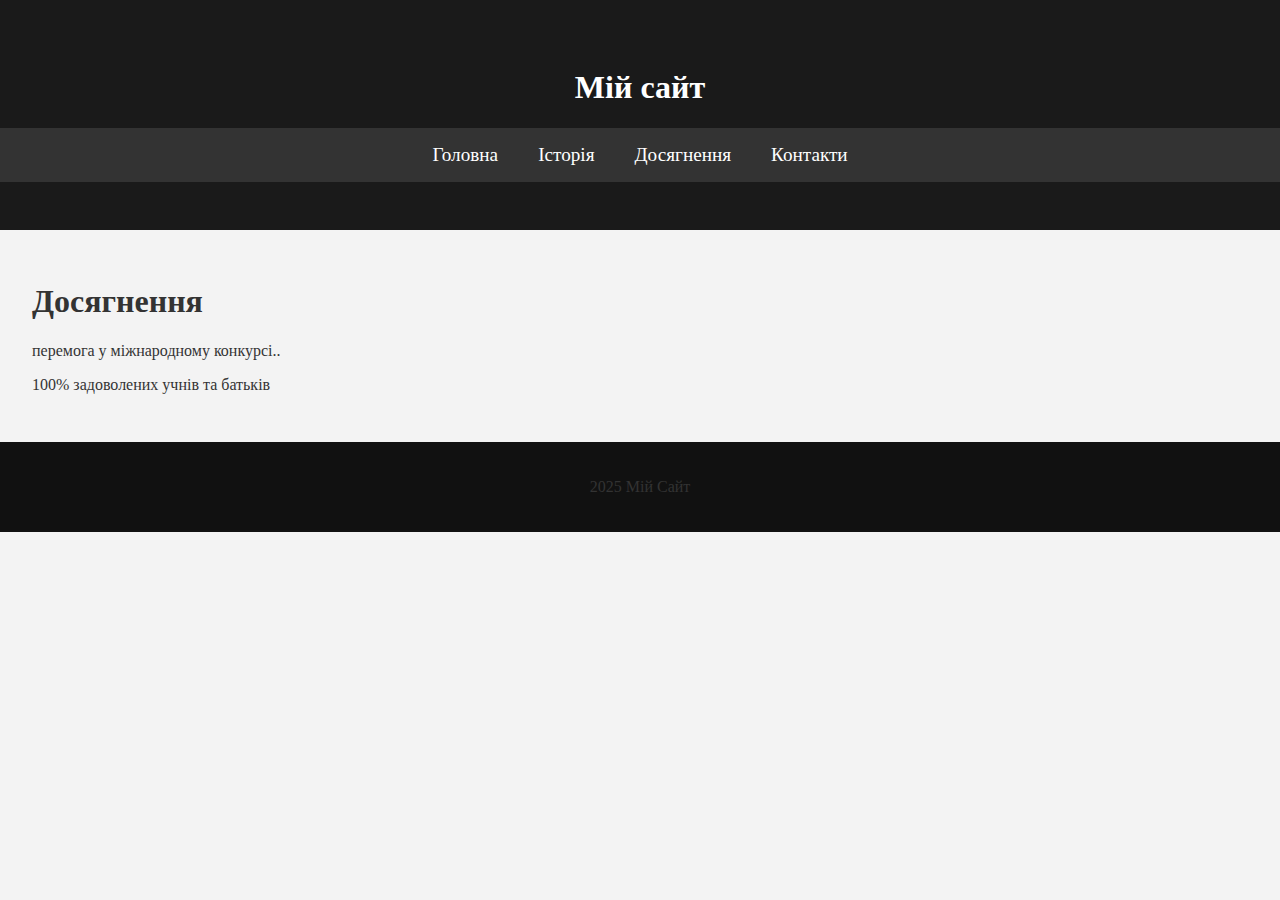
<file: achievements.html>
<!DOCTYPE html>
<html lang="uk">

<head>
  <meta charset="UTF-8">
  <meta name="viewport" content="width=device-width, initial-scale=1.0">
  <title>Доcягнення</title>
  <link rel="stylesheet" href="style.css">
</head>

<body>
  <div class="wrapper">
    <header>
      <h1>Мій сайт</h1>
      <nav>
        <ul>
          <li><a href="index.html">Головна</a></li>
          <li><a href="history.html">Історія</a></li>
          <li><a href="achievements.html">Досягнення</a></li>
          <li><a href="contacts.html">Контакти</a></li>
        </ul>
      </nav>
    </header>
    <main>
      <h1>Досягнення</h1>
      <p>перемога у міжнародному конкурсі..</p>
      <p>100% задоволених учнів та батьків</p>
    </main>
    <footer>
      <p>2025 Мій Сайт</p>
    </footer>
  </div>
</body>

</html>
</file>
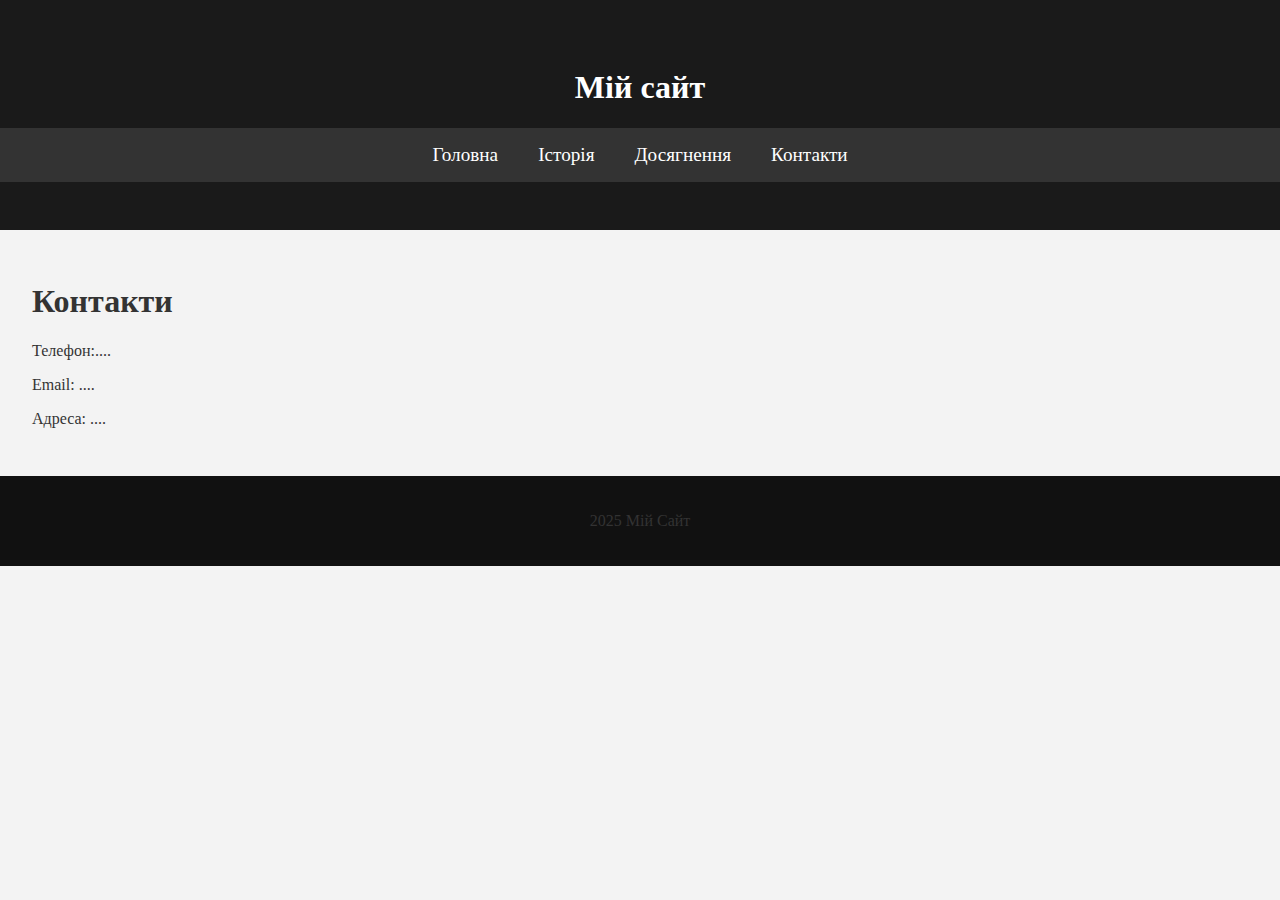
<file: contacts.html>
<!DOCTYPE html>
<html lang="uk">

<head>
  <meta charset="UTF-8">
  <meta name="viewport" content="width=device-width, initial-scale=1.0">
  <title>Контакти</title>
  <link rel="stylesheet" href="style.css">
</head>

<body>
  <div class="wrapper">
    <header>
      <h1>Мій сайт</h1>
      <nav>
        <ul>
          <li><a href="index.html">Головна</a></li>
          <li><a href="history.html">Історія</a></li>
          <li><a href="achievements.html">Досягнення</a></li>
          <li><a href="contacts.html">Контакти</a></li>
        </ul>
      </nav>
    </header>
    <main>
      <h1>Контакти</h1>
      <p>Телефон:....</p>
      <p>Email: ....</p>
      <p>Адреса: ....</p>
    </main>
    <footer>
      <p>2025 Мій Сайт</p>
    </footer>
  </div>
</body>

</html>
</file>
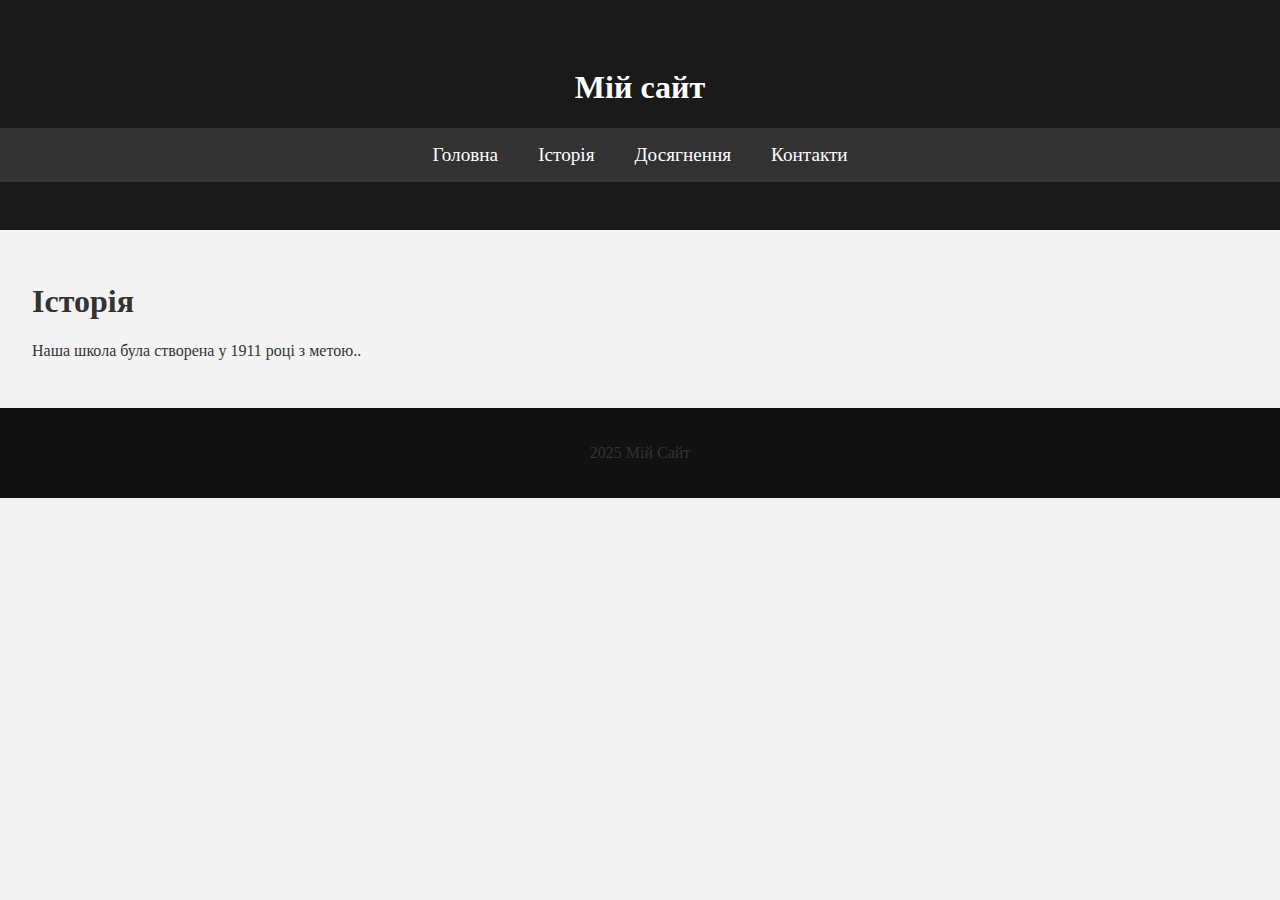
<file: history.html>
<!DOCTYPE html>
<html lang="uk">

<head>
  <meta charset="UTF-8">
  <meta name="viewport" content="width=device-width, initial-scale=1.0">
  <title>Історія</title>
  <link rel="stylesheet" href="style.css">
</head>

<body>
  <div class="wrapper">
    <header>
      <h1>Мій сайт</h1>
      <nav>
        <ul>
          <li><a href="index.html">Головна</a></li>
          <li><a href="history.html">Історія</a></li>
          <li><a href="achievements.html">Досягнення</a></li>
          <li><a href="contacts.html">Контакти</a></li>
        </ul>
      </nav>
    </header>
    
    <main>
      <section>
        <h1>Історія</h1>
        <p>Наша школа була створена у 1911 році з метою..</p>
      </aside>
    </main>

    <footer>
      <p>2025 Мій Сайт</p>
    </footer>
  </div>
</body>

</html>
</file>
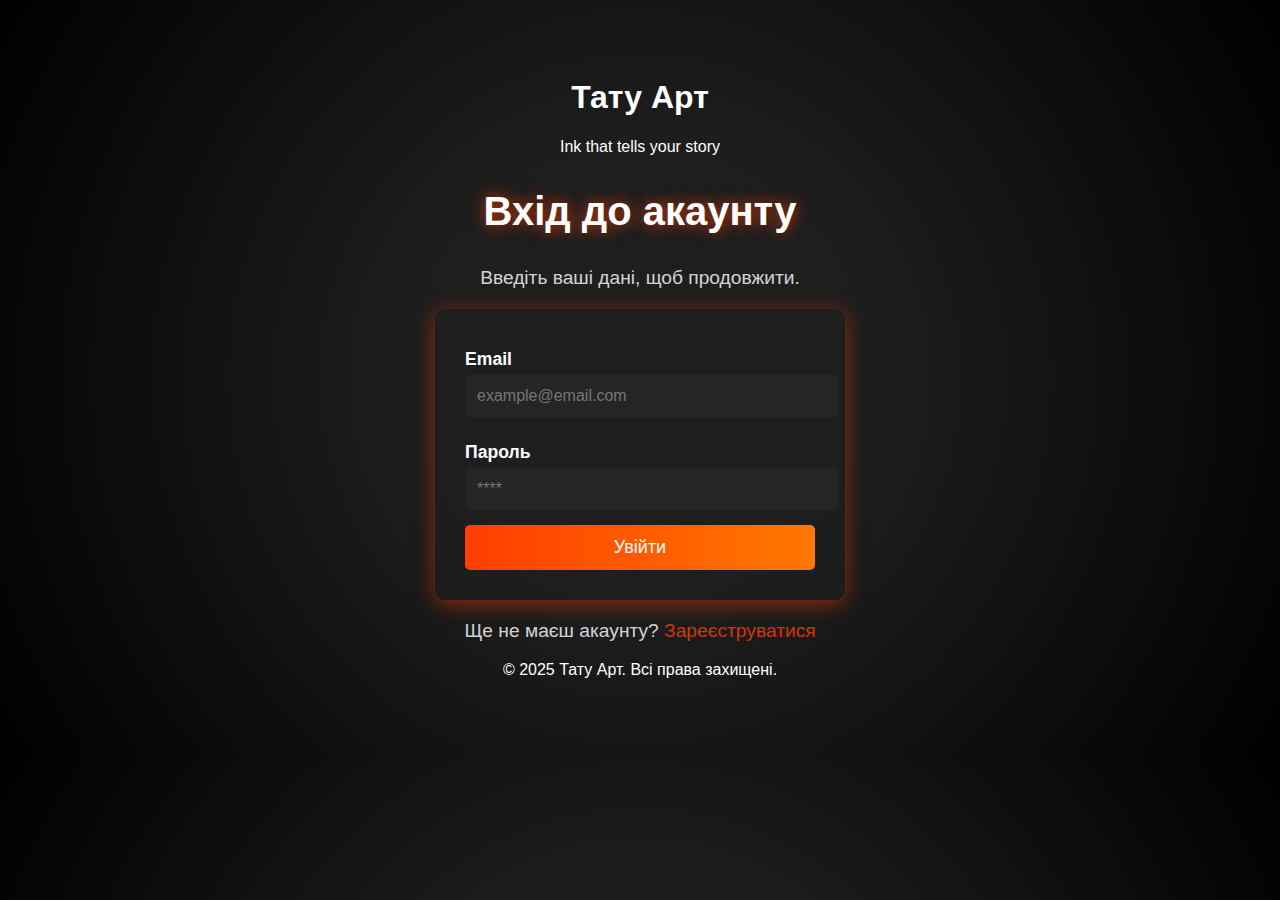
<file: login.html>
<!DOCTYPE html>
<html lang="uk">

<head>
    <meta charset="UTF-8">
    <meta name="viewport" content="width=device-width, initial-scale=1.0">
    <title>Вхід - Тату Арт</title>
    <link rel="stylesheet" href="login.css">
</head>

<body class="login-page">
    <header>
        <div class="logo">
            <h1>Тату Арт</h1>
            <p>Ink that tells your story</p>
        </div>
    </header>

    <main>
        <section class="login-container">
            <h2>Вхід до акаунту</h2>
            <p>Введіть ваші дані, щоб продовжити.</p>

            <form action="login_process.php" method="POST" class="login-form">
                <label for="email">Email</label>
                <input type="email" id="email" name="email" required placeholder="example@email.com">

                <label for="password">Пароль</label>
                <input type="password" id="password" name="password" required placeholder="****">

                <button type="submit">Увійти</button>
            </form>

            <p class="register-link">Ще не маєш акаунту? <a href="register.html">Зареєструватися</a></p>
        </section>
    </main>

    <footer>
        <p>&copy; 2025 Тату Арт. Всі права захищені.</p>
    </footer>

</body>

</html>
</file>
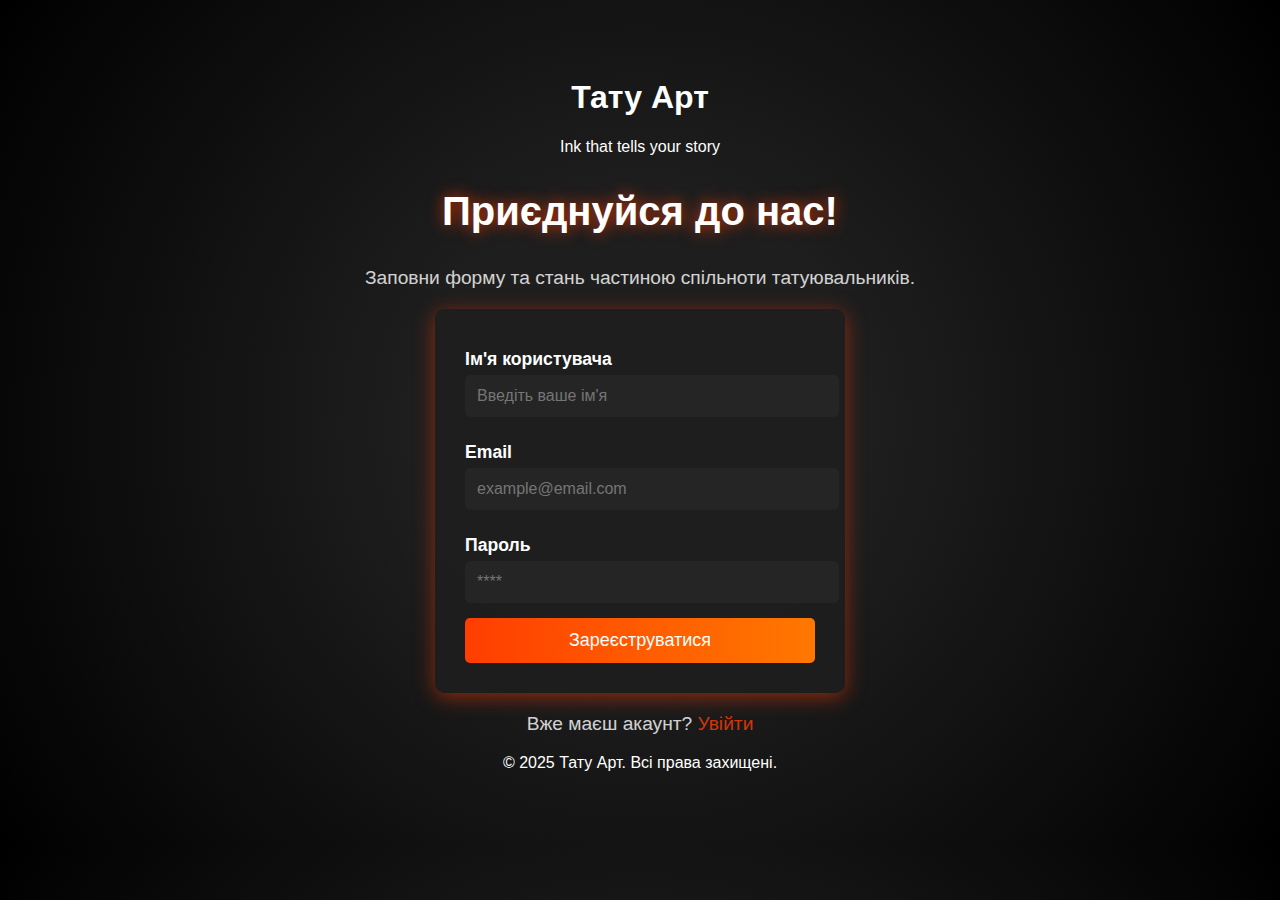
<file: register.html>
<!DOCTYPE html>
<html lang="uk">

<head>
    <meta charset="UTF-8">
    <meta name="viewport" content="width=device-width, initial-scale=1.0">
    <title>Реєстрація - Тату Арт</title>
    <link rel="stylesheet" href="register.css">
</head>

<body class="register-page">

    <header>
        <div class="logo">
            <h1>Тату Арт</h1>
            <p>Ink that tells your story</p>
        </div>
    </header>

    <main>
        <section class="register-container">
            <h2>Приєднуйся до нас!</h2>
            <p>Заповни форму та стань частиною спільноти татуювальників.</p>

            <form action="register_process.php" method="POST" class="register-form">
                <label for="username">Ім'я користувача</label>
                <input type="text" id="username" name="username" required placeholder="Введіть ваше ім'я">

                <label for="email">Email</label>
                <input type="email" id="email" name="email" required placeholder="example@email.com">

                <label for="password">Пароль</label>
                <input type="password" id="password" name="password" required placeholder="****">

                <button type="submit">Зареєструватися</button>
            </form>

            <p class="login-link">Вже маєш акаунт? <a href="login.html">Увійти</a></p>
        </section>
    </main>

    <footer>
        <p>&copy; 2025 Тату Арт. Всі права захищені.</p>
    </footer>

</body>

</html>
</file>
<file: style.css>
body {
    font-family: 'Arial', sans-serif;
    background-color: #f3f3f3;
    margin: 0;
    padding: 0;
    color: #333;
    font-family: ui-monospace;
}

/* Стиль для заголовка */
header {
    background-color: #1a1a1a;
    color: white;
    padding: 3rem 0;
    text-align: center;
}

header .logo h1 {
    font-size: 3rem;
    margin: 0;
}

header .logo p {
    font-size: 1.2rem;
    margin-top: 0.5rem;
}

/* Стиль для навігації */
nav {
    background-color: #333;
    padding: 1rem 0;
}

nav ul {
    display: flex;
    justify-content: center;
    list-style: none;
    padding: 0;
    margin: 0;
}

nav ul li {
    margin: 0 20px;
}

nav ul li a {
    color: white;
    font-size: 1.2rem;
    text-decoration: none;
    transition: color 0.3s;
}

nav ul li a:hover {
    color: #e74c3c;
}

/* Основний контент */
main {
    padding: 2rem;
}

.intro h2 {
    font-size: 2rem;
    color: #2c3e50;
}

.intro p {
    font-size: 1.1rem;
    line-height: 1.6;
    max-width: 800px;
    margin: 0 auto;
}
/* Контейнер для головного контенту та акаунта */
.main-container {
    display: flex;
    justify-content: space-between;
    align-items: flex-start;
    padding: 20px;
}

/* Основний контент */
.intro {
    flex: 2;
    max-width: 60%;
}

/* Вікно акаунта */
.account-window {
    flex: 1;
    max-width: 30%;
    background: linear-gradient(135deg, #1e1e1e, #333);
    padding: 20px;
    border-radius: 12px;
    box-shadow: 0 8px 16px rgba(0, 0, 0, 0.3);
    text-align: center;
    color: white;
    transition: transform 0.3s ease-in-out;
}

.account-window:hover {
    transform: scale(1.02);
}

/* Блок акаунта */
.account-box {
    display: flex;
    flex-direction: column;
    align-items: center;
}

/* Аватар користувача */
.avatar img {
    width: 90px;
    height: 90px;
    border-radius: 50%;
    border: 3px solid #e74c3c;
    transition: transform 0.3s;
}

.avatar img:hover {
    transform: rotate(5deg) scale(1.1);
}

/* Інформація користувача */
.user-info {
    margin-top: 10px;
}

.user-info h3 {
    font-size: 1.5rem;
    margin: 5px 0;
}

.user-info p {
    font-size: 1rem;
    opacity: 0.8;
}

/* Кнопки */
.account-actions {
    margin-top: 15px;
    display: flex;
    gap: 10px;
}

.account-actions button {
    background: #e74c3c;
    color: white;
    border: none;
    padding: 10px 15px;
    border-radius: 8px;
    font-size: 1rem;
    font-weight: bold;
    cursor: pointer;
    transition: all 0.3s ease-in-out;
    display: flex;
    align-items: center;
    gap: 5px;
}

.account-actions button:hover {
    background: #ff5733;
    transform: scale(1.05);
}

/* Адаптивний дизайн */
@media (max-width: 768px) {
    .main-container {
        flex-direction: column;
        align-items: center;
    }

    .intro, .account-window {
        max-width: 100%;
    }

    .account-actions {
        flex-direction: column;
    }
}

.image-gallery {
    margin-top: 3rem;
}

.image-gallery h3 {
    font-size: 1.8rem;
    text-align: center;
}

.gallery {
    display: grid;
    grid-template-columns: repeat(2, 1fr);
    gap: 1rem;
    margin-top: 2rem;
}

.gallery-item {
    background-color: #ccc;
    height: 200px;
    display: flex;
    justify-content: center;
    align-items: center;
    font-size: 1.5rem;
    color: #fff;
    border-radius: 8px;
}

.gallery-item:hover {
    background-color: #e74c3c;
    cursor: pointer;
}

footer {
    background: #111;
    text-align: center;
    padding: 20px;
}

.socials a {
    color: #e74c3c;
    text-decoration: none;
}
}

/* Адаптивність для мобільних */
@media (max-width: 768px) {
    nav ul {
        flex-direction: column;
        text-align: center;
    }

    .gallery {
        grid-template-columns: 1fr;
    }

    .intro h2 {
        font-size: 1.8rem;
    }
}
</file>
<file: login.css>
body.login-page {
    background: radial-gradient(circle, #1e1e1e 30%, #000000);
    font-family: 'Poppins', sans-serif;
    color: white;
    text-align: center;
    padding: 50px 20px;
}

.login-container h2 {
    font-size: 2.5em;
    text-shadow: 0px 0px 15px rgba(255, 62, 0, 0.8);
}

.login-container p {
    font-size: 1.2em;
    opacity: 0.8;
}

.login-form {
    background: rgba(30, 30, 30, 0.9);
    padding: 30px;
    width: 350px;
    margin: 20px auto;
    border-radius: 10px;
    box-shadow: 0px 4px 20px rgba(255, 62, 0, 0.5);
    text-align: left;
}

.login-form label {
    display: block;
    margin: 10px 0 5px;
    font-weight: bold;
    font-size: 1.1em;
}

.login-form input {
    width: 100%;
    padding: 12px;
    margin-bottom: 15px;
    border: none;
    border-radius: 5px;
    background-color: #252525;
    color: white;
    font-size: 16px;
    transition: all 0.3s ease-in-out;
}

.login-form input:focus {
    outline: none;
    border: 2px solid #ff3e00;
    box-shadow: 0px 0px 10px rgba(255, 62, 0, 0.7);
}

.login-form button {
    width: 100%;
    padding: 12px;
    background: linear-gradient(to right, #ff3e00, #ff7800);
    color: white;
    border: none;
    border-radius: 5px;
    font-size: 18px;
    cursor: pointer;
    transition: all 0.3s ease-in-out;
}

.login-form button:hover {
    background: linear-gradient(to right, #ff7800, #ff3e00);
    box-shadow: 0px 0px 15px rgba(255, 62, 0, 0.8);
}

.register-link {
    margin-top: 20px;
    font-size: 1em;
}

.register-link a {
    color: #ff3e00;
    text-decoration: none;
    transition: 0.3s;
}

.register-link a:hover {
    text-shadow: 0px 0px 10px rgba(255, 62, 0, 0.7);
}
</file>
<file: register.css>
body.register-page {
    background: radial-gradient(circle, #1e1e1e 30%, #000000);
    font-family: 'Poppins', sans-serif;
    color: white;
    text-align: center;
    padding: 50px 20px;
}

.register-container h2 {
    font-size: 2.5em;
    text-shadow: 0px 0px 15px rgba(255, 62, 0, 0.8);
}

.register-container p {
    font-size: 1.2em;
    opacity: 0.8;
}

.register-form {
    background: rgba(30, 30, 30, 0.9);
    padding: 30px;
    width: 350px;
    margin: 20px auto;
    border-radius: 10px;
    box-shadow: 0px 4px 20px rgba(255, 62, 0, 0.5);
    text-align: left;
}

.register-form label {
    display: block;
    margin: 10px 0 5px;
    font-weight: bold;
    font-size: 1.1em;
}

.register-form input {
    width: 100%;
    padding: 12px;
    margin-bottom: 15px;
    border: none;
    border-radius: 5px;
    background-color: #252525;
    color: white;
    font-size: 16px;
    transition: all 0.3s ease-in-out;
}

.register-form input:focus {
    outline: none;
    border: 2px solid #ff3e00;
    box-shadow: 0px 0px 10px rgba(255, 62, 0, 0.7);
}

.register-form button {
    width: 100%;
    padding: 12px;
    background: linear-gradient(to right, #ff3e00, #ff7800);
    color: white;
    border: none;
    border-radius: 5px;
    font-size: 18px;
    cursor: pointer;
    transition: all 0.3s ease-in-out;
}

.register-form button:hover {
    background: linear-gradient(to right, #ff7800, #ff3e00);
    box-shadow: 0px 0px 15px rgba(255, 62, 0, 0.8);
}

.login-link {
    margin-top: 20px;
    font-size: 1em;
}

.login-link a {
    color: #ff3e00;
    text-decoration: none;
    transition: 0.3s;
}

.login-link a:hover {
    text-shadow: 0px 0px 10px rgba(255, 62, 0, 0.7);
}
</file>
